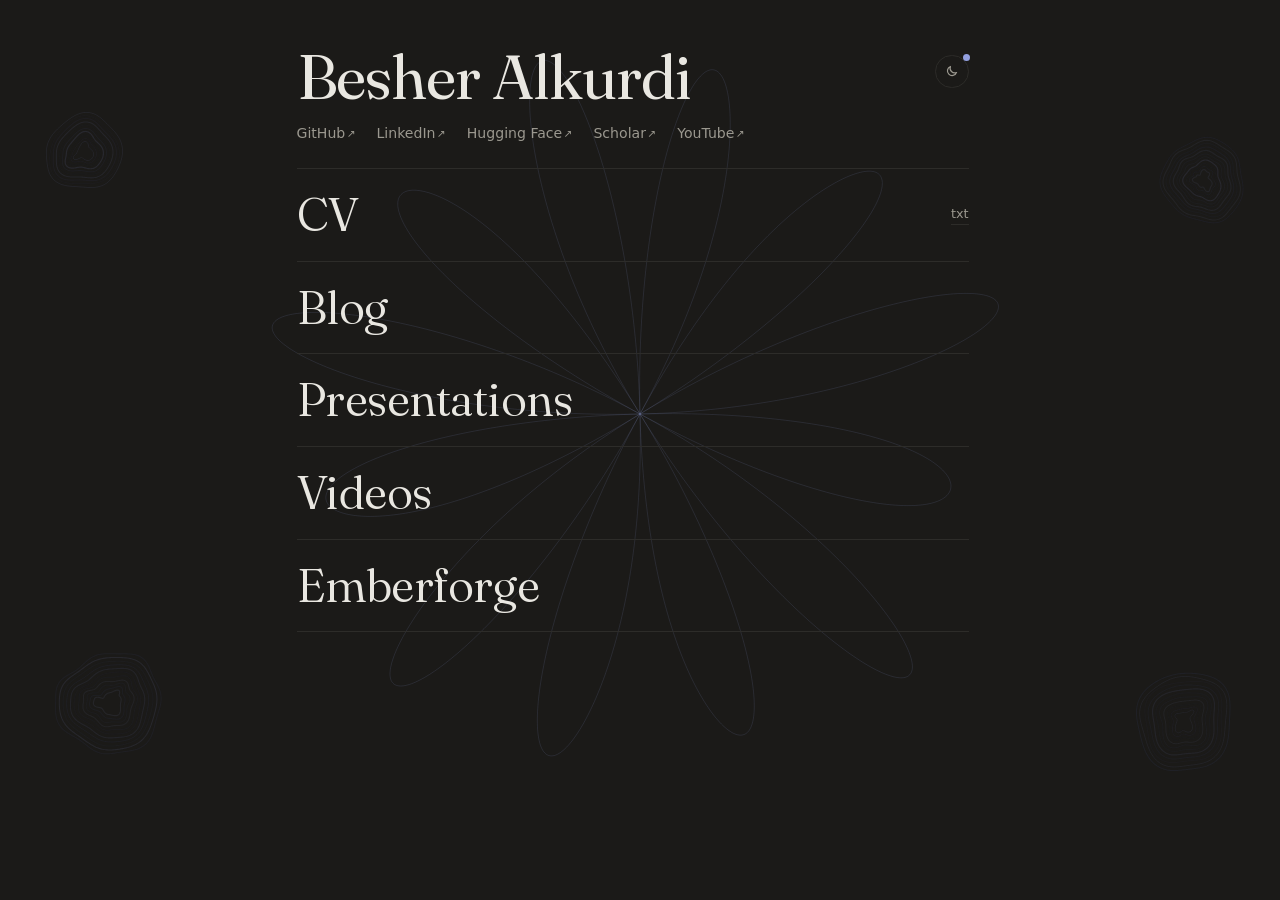
<file: index.html>
<!doctype html>
<html lang="en" dir="ltr">
<head>
<meta charset="utf-8">
<meta name="viewport" content="width=device-width, initial-scale=1">
<title>Besher Alkurdi</title>
<meta name="description" content="Besher Alkurdi, NLP research engineer. Blog, presentations, artifacts, videos, CV.">
<link rel="canonical" href="https://mrbesher.com/">
<meta property="og:title" content="Besher Alkurdi">
<meta property="og:description" content="NLP research engineer. Blog, presentations, artifacts, videos, CV.">
<meta property="og:type" content="website">
<meta property="og:url" content="https://mrbesher.com/">
<meta name="theme-color" content="#F7F6F3" id="meta-theme-color">
<link rel="preload" href="/assets/fonts/fraunces.woff2" as="font" type="font/woff2" crossorigin>
<link rel="stylesheet" href="/assets/main.css">
<script>
/* First-paint theme: manual override, else coarse solar elevation at Jyvaskyla. */
(function () {
  try {
    var r = document.documentElement;
    r.className += ' js';
    var t = null;
    var forced = location.search.match(/[?&]theme=(light|dark)/);
    if (forced) t = forced[1];
    if (!t) { try { t = localStorage.getItem('theme'); } catch (e) {} }
    var mode = t ? 'manual' : 'auto';
    if (!t) {
      var d = new Date();
      var doy = (d - Date.UTC(d.getUTCFullYear(), 0, 0)) / 864e5;
      var dec = -23.44 * Math.cos(2 * Math.PI * (doy + 10) / 365) * Math.PI / 180;
      var lat = 62.2426 * Math.PI / 180;
      var minsUTC = d.getUTCHours() * 60 + d.getUTCMinutes();
      var ha = (((minsUTC + 4 * 25.7473) % 1440) / 4 - 180) * Math.PI / 180;
      var el = Math.asin(Math.sin(lat) * Math.sin(dec) + Math.cos(lat) * Math.cos(dec) * Math.cos(ha));
      t = el > -0.02 ? 'light' : 'dark';
    }
    r.dataset.theme = t;
    r.dataset.themeMode = mode;
  } catch (e) {}
})();
</script>
</head>
<body>

<canvas class="bg-layer" id="bg-1" aria-hidden="true"></canvas>
<canvas class="bg-layer" id="bg-2" aria-hidden="true"></canvas>
<canvas class="flower-layer" id="garden" aria-hidden="true"></canvas>

<header class="masthead">
  <div class="id">
    <h1 class="name">Besher Alkurdi</h1>
    <p class="socials" aria-label="Elsewhere">
      <a href="https://github.com/mrbesher">GitHub<span class="arr">&#8599;</span></a>
      <a href="https://www.linkedin.com/in/mrbesher">LinkedIn<span class="arr">&#8599;</span></a>
      <a href="https://huggingface.co/mrbesher">Hugging Face<span class="arr">&#8599;</span></a>
      <a href="https://scholar.google.com/citations?user=TBLsDPEAAAAJ">Scholar<span class="arr">&#8599;</span></a>
      <a href="https://www.youtube.com/@besheralkurdi">YouTube<span class="arr">&#8599;</span></a>
    </p>
  </div>
  <div class="controls">
    <button id="theme-toggle" class="ctl" type="button" title="Theme. Follows Jyväskylä daylight; hold to re-sync.">
      <svg class="ic-sun" viewBox="0 0 16 16" width="14" height="14" aria-hidden="true"><circle cx="8" cy="8" r="3.2" fill="none" stroke="currentColor" stroke-width="1.4"/><path d="M8 1.2v1.8M8 13v1.8M1.2 8H3M13 8h1.8M3.2 3.2l1.3 1.3M11.5 11.5l1.3 1.3M12.8 3.2l-1.3 1.3M4.5 11.5l-1.3 1.3" stroke="currentColor" stroke-width="1.4" stroke-linecap="round"/></svg>
      <svg class="ic-moon" viewBox="0 0 16 16" width="14" height="14" aria-hidden="true"><path d="M13.2 9.8A5.4 5.4 0 0 1 6.2 2.8a5.4 5.4 0 1 0 7 7Z" fill="none" stroke="currentColor" stroke-width="1.4" stroke-linejoin="round"/></svg>
      <span class="auto-dot" aria-hidden="true"></span>
    </button>
  </div>
</header>

<main>
  <nav class="directory" aria-label="Site">
    <ol class="dir-list">
      <li>
        <span class="entry">
          <a class="word" href="/cv.pdf">CV</a>
          <span class="meta meta-links"><a href="/cv.txt">txt</a></span>
        </span>
      </li>
      <li>
        <a class="entry" href="/blog/">
          <span class="word">Blog</span>
        </a>
      </li>
      <li>
        <a class="entry" href="/presentations/">
          <span class="word">Presentations</span>
        </a>
      </li>
      <li>
        <a class="entry" href="/videos/">
          <span class="word">Videos</span>
        </a>
      </li>
      <li>
        <a class="entry" href="/emberforge/">
          <span class="word">Emberforge</span>
        </a>
      </li>
    </ol>
  </nav>
</main>

<script src="/assets/marbling.js" defer></script>
<script src="/assets/flower.js" defer></script>
<script src="/assets/main.js" defer></script>
</body>
</html>
</file>
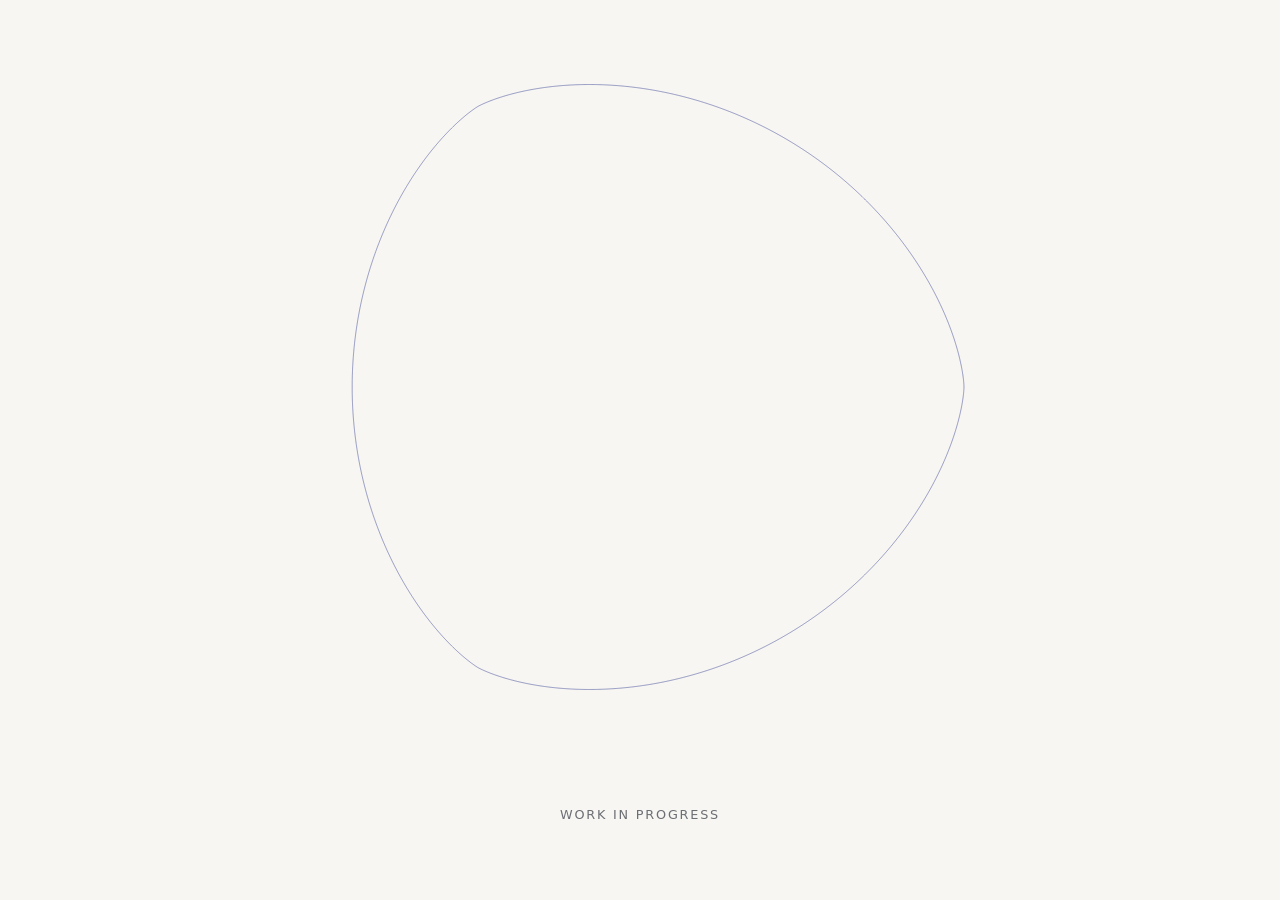
<file: blog/index.html>
<!doctype html>
<html lang="en">
<head>
<meta charset="utf-8">
<meta name="viewport" content="width=device-width, initial-scale=1">
<meta name="robots" content="noindex">
<title>Blog · Besher Alkurdi</title>
<link rel="preload" href="/assets/fonts/fraunces.woff2" as="font" type="font/woff2" crossorigin>
<link rel="stylesheet" href="/assets/wip.css?v=3">
</head>
<body>
<canvas class="wip-art" id="wip-art" aria-hidden="true"></canvas>
<main>
  <p>Work In Progress</p>
</main>
<script src="/assets/flower.js?v=2" defer></script>
<script src="/assets/wip.js?v=2" defer></script>
</body>
</html>
</file>
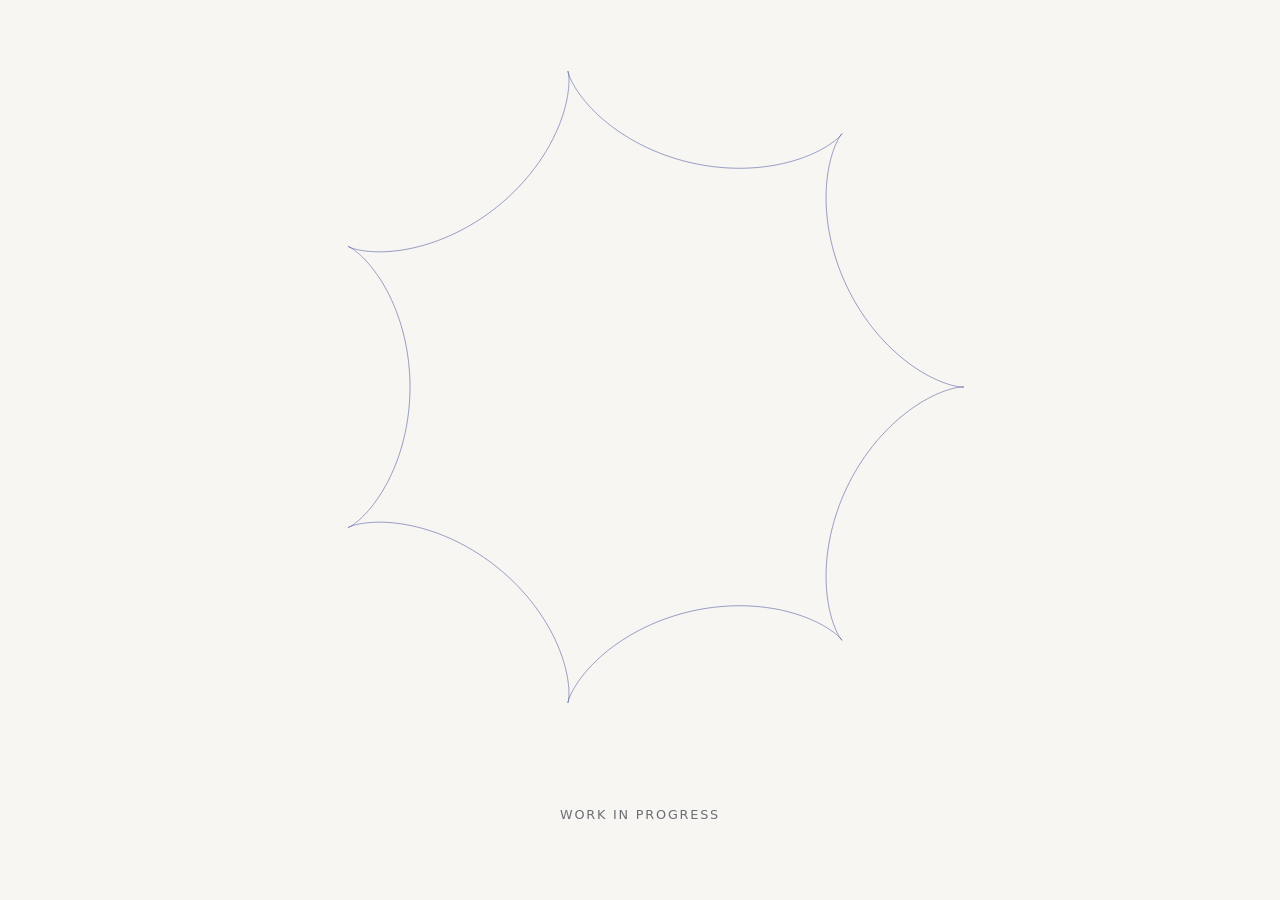
<file: presentations/index.html>
<!doctype html>
<html lang="en">
<head>
<meta charset="utf-8">
<meta name="viewport" content="width=device-width, initial-scale=1">
<meta name="robots" content="noindex">
<title>Presentations · Besher Alkurdi</title>
<link rel="preload" href="/assets/fonts/fraunces.woff2" as="font" type="font/woff2" crossorigin>
<link rel="stylesheet" href="/assets/wip.css?v=3">
</head>
<body>
<canvas class="wip-art" id="wip-art" aria-hidden="true"></canvas>
<main>
  <p>Work In Progress</p>
</main>
<script src="/assets/flower.js?v=2" defer></script>
<script src="/assets/wip.js?v=2" defer></script>
</body>
</html>
</file>
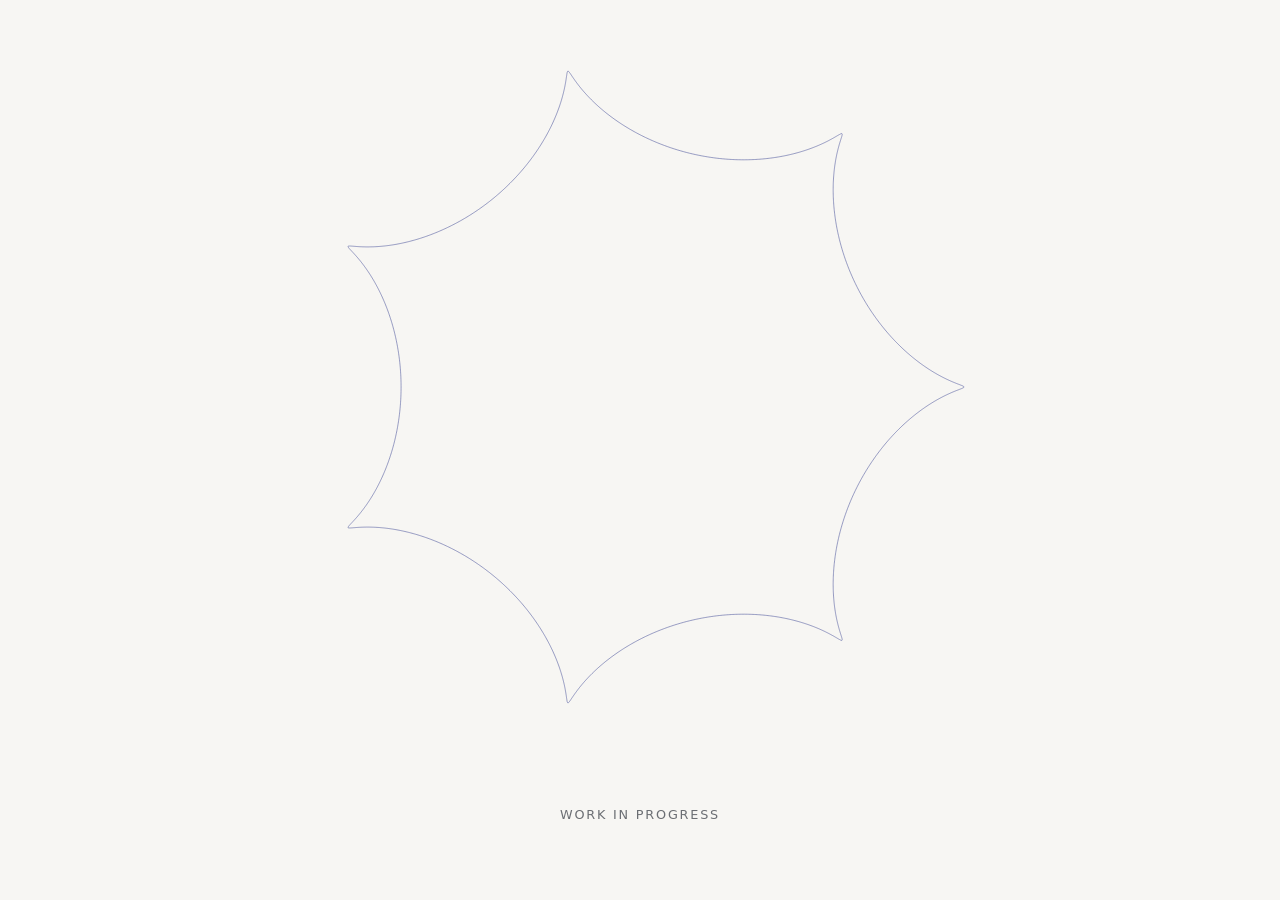
<file: videos/index.html>
<!doctype html>
<html lang="en">
<head>
<meta charset="utf-8">
<meta name="viewport" content="width=device-width, initial-scale=1">
<meta name="robots" content="noindex">
<title>Videos · Besher Alkurdi</title>
<link rel="preload" href="/assets/fonts/fraunces.woff2" as="font" type="font/woff2" crossorigin>
<link rel="stylesheet" href="/assets/wip.css?v=3">
</head>
<body>
<canvas class="wip-art" id="wip-art" aria-hidden="true"></canvas>
<main>
  <p>Work In Progress</p>
</main>
<script src="/assets/flower.js?v=2" defer></script>
<script src="/assets/wip.js?v=2" defer></script>
</body>
</html>
</file>
<file: assets/main.css>
/* mrbesher.com — Daylight
   linen (light) / slate (dark), Fraunces display, system sans UI */

@font-face {
  font-family: 'Fraunces';
  font-style: normal;
  font-weight: 300 700;
  font-display: swap;
  font-optical-sizing: auto;
  src: url('/assets/fonts/fraunces.woff2') format('woff2');
}

:root {
  --paper: #F7F6F3;
  --ink: #1A1B1E;
  --muted: #6B6E73;
  --hairline: #E4E2DC;
  --indigo: #2E3A8C;
  --ink1: #2E3A8C;
  --ink2: #5A6BB8;
  --ink3: #9AA4D8;
  --sel: rgba(46, 58, 140, 0.16);
  --gutter: max(5vw, calc(50% - 21rem));
  --ease-out: cubic-bezier(0.22, 0.9, 0.28, 1);
  color-scheme: light;
}

:root[data-theme='dark'] {
  --paper: #1B1A18;
  --ink: #E9E7E1;
  --muted: #9B988F;
  --hairline: #2D2C29;
  --indigo: #93A0E0;
  --ink1: #8B96D6;
  --ink2: #4A5490;
  --ink3: #323856;
  --sel: rgba(147, 160, 224, 0.22);
  color-scheme: dark;
}

@media (prefers-color-scheme: dark) {
  :root:not([data-theme]) {
    --paper: #1B1A18;
    --ink: #E9E7E1;
    --muted: #9B988F;
    --hairline: #2D2C29;
    --indigo: #93A0E0;
    --ink1: #8B96D6;
    --ink2: #4A5490;
    --ink3: #323856;
    --sel: rgba(147, 160, 224, 0.22);
    color-scheme: dark;
  }
}

* { box-sizing: border-box; }

html {
  -webkit-text-size-adjust: 100%;
  scrollbar-gutter: stable;
  background: var(--paper);
  transition: background-color 0.5s var(--ease-out);
}

body {
  margin: 0;
  min-height: 100vh;
  overflow-x: clip;
  isolation: isolate;
  background: transparent;
  color: var(--ink);
  font-family: system-ui, -apple-system, 'Segoe UI', Roboto, 'Noto Sans', sans-serif;
  font-size: 1rem;
  line-height: 1.55;
  transition: color 0.5s var(--ease-out);
}

.bg-layer, .flower-layer {
  position: fixed;
  inset: 0;
  width: 100%;
  height: 100%;
  pointer-events: none;
  opacity: 0;
  transform: translateZ(0);
}

.bg-layer {
  z-index: 0;
  transition: opacity 1.1s ease;
}

.bg-layer.on { opacity: 1; }

.flower-layer {
  z-index: 1;
  transition: opacity 1.6s ease;
}

.flower-layer.on { opacity: 1; }

html:not(.js) .bg-layer,
html:not(.js) .flower-layer { display: none; }

.masthead,
main {
  position: relative;
  z-index: 2;
}

::selection { background: var(--sel); }

a { color: inherit; }

button {
  font: inherit;
  color: inherit;
  background: none;
  border: none;
  cursor: pointer;
}

:focus-visible {
  outline: 2px solid var(--indigo);
  outline-offset: 3px;
  border-radius: 4px;
}

/* ---------- masthead ---------- */

.masthead {
  display: flex;
  justify-content: space-between;
  align-items: flex-start;
  gap: 1.5rem;
  padding-inline: var(--gutter);
  padding-block-start: clamp(2rem, 5vh, 3rem);
  padding-block-end: clamp(1rem, 2.5vh, 1.5rem);
}

.name {
  margin: 0;
  font-family: 'Fraunces', Georgia, 'Times New Roman', serif;
  font-size: clamp(2.5rem, 6.5vw, 3.9rem);
  font-variation-settings: 'wght' 390;
  letter-spacing: -0.018em;
  line-height: 1.04;
}

.controls {
  display: flex;
  gap: 0.45rem;
  padding-block-start: 0.6rem;
  flex-shrink: 0;
}

.ctl {
  position: relative;
  display: inline-flex;
  align-items: center;
  justify-content: center;
  min-width: 2.1rem;
  height: 2.1rem;
  padding-inline: 0.65em;
  border: 1px solid var(--hairline);
  border-radius: 999px;
  font-size: 0.82rem;
  color: var(--muted);
  transition: color 0.25s var(--ease-out), border-color 0.25s var(--ease-out);
}

.ctl:hover { color: var(--ink); border-color: var(--muted); }

#theme-toggle .ic-moon { display: none; }
:root[data-theme='dark'] #theme-toggle .ic-sun { display: none; }
:root[data-theme='dark'] #theme-toggle .ic-moon { display: block; }
@media (prefers-color-scheme: dark) {
  :root:not([data-theme]) #theme-toggle .ic-sun { display: none; }
  :root:not([data-theme]) #theme-toggle .ic-moon { display: block; }
}

.auto-dot {
  position: absolute;
  inset-block-start: -2px;
  inset-inline-end: -2px;
  width: 7px; height: 7px;
  border-radius: 50%;
  background: var(--indigo);
  opacity: 0;
  transition: opacity 0.3s var(--ease-out);
}

:root[data-theme-mode='auto'] .auto-dot { opacity: 1; }

/* ---------- directory ---------- */

main { padding-inline: var(--gutter); }

.dir-list {
  list-style: none;
  margin: 0;
  padding: 0;
}

.dir-list li { border-block-start: 1px solid var(--hairline); }
.dir-list li:last-child { border-block-end: 1px solid var(--hairline); }

.entry {
  display: grid;
  grid-template-columns: 1fr auto;
  column-gap: 1.25rem;
  align-items: baseline;
  padding-block: clamp(0.85rem, 2.2vh, 1.2rem);
  text-decoration: none;
}

.word {
  grid-column: 1;
  grid-row: 1;
  display: inline-block;
  font-family: 'Fraunces', Georgia, serif;
  font-size: clamp(2rem, 5.2vw, 2.9rem);
  font-variation-settings: 'wght' 340;
  letter-spacing: -0.01em;
  line-height: 1.15;
  color: inherit;
  text-decoration: none;
  transition:
    font-variation-settings 0.45s var(--ease-out),
    transform 0.45s var(--ease-out),
    color 0.45s var(--ease-out);
}

a.entry:hover .word,
a.entry:focus-visible .word,
.entry:hover .word {
  font-variation-settings: 'wght' 560;
  transform: translateX(0.16em);
}

a.entry:hover .word { color: var(--indigo); }

.meta {
  grid-column: 2;
  grid-row: 1;
  align-self: center;
  font-size: 0.8rem;
  color: var(--muted);
  font-variant-numeric: tabular-nums;
  text-align: end;
  white-space: nowrap;
}

.meta-links { display: flex; gap: 0.8rem; }

.meta-links a {
  color: var(--muted);
  text-decoration: none;
  border-block-end: 1px solid var(--hairline);
  transition: color 0.25s var(--ease-out), border-color 0.25s var(--ease-out);
}

.meta-links a:hover { color: var(--indigo); border-color: var(--indigo); }

/* ---------- socials ---------- */

.socials {
  display: flex;
  flex-wrap: wrap;
  gap: 0.4rem 1.3rem;
  margin: 0.85rem 0 0;
  font-size: 0.88rem;
}

.socials a {
  color: var(--muted);
  text-decoration: none;
  transition: color 0.25s var(--ease-out);
}

.socials a:hover { color: var(--indigo); }

.socials .arr {
  display: inline-block;
  font-size: 0.75em;
  margin-inline-start: 0.15em;
  transform: translateY(-0.1em);
  transition: transform 0.3s var(--ease-out);
}

.socials a:hover .arr { transform: translate(0.12em, -0.22em); }

/* ---------- reduced motion ---------- */

@media (prefers-reduced-motion: reduce) {
  *, *::before, *::after {
    transition-duration: 0.01ms !important;
    animation-duration: 0.01ms !important;
    animation-iteration-count: 1 !important;
  }
}
</file>
<file: assets/wip.css>
@font-face {
  font-family: 'Fraunces';
  font-style: normal;
  font-weight: 300 700;
  font-display: swap;
  src: url('/assets/fonts/fraunces.woff2') format('woff2');
}

:root {
  --paper: #F7F6F3;
  --ink: #1A1B1E;
  --muted: #6B6E73;
  --indigo: #2E3A8C;
  color-scheme: light;
}

@media (prefers-color-scheme: dark) {
  :root {
    --paper: #1B1A18;
    --ink: #E9E7E1;
    --muted: #9B988F;
    --indigo: #93A0E0;
    color-scheme: dark;
  }
}

* { box-sizing: border-box; }

html, body { min-height: 100%; }

body {
  margin: 0;
  overflow: hidden;
  isolation: isolate;
  background: var(--paper);
  color: var(--ink);
}

.wip-art {
  position: fixed;
  inset: 0;
  width: 100%;
  height: 100%;
  z-index: 0;
  pointer-events: none;
}

main {
  position: fixed;
  inset: 0;
  z-index: 1;
  pointer-events: none;
}

p {
  position: absolute;
  inset-inline-start: 50%;
  inset-block-start: calc(var(--garden-bottom, 72vh) + 6rem);
  transform: translateX(-50%);
  margin: 0;
  font-family: system-ui, -apple-system, 'Segoe UI', sans-serif;
  font-size: 0.8rem;
  letter-spacing: 0.14em;
  text-transform: uppercase;
  color: var(--muted);
  white-space: nowrap;
}

@media (prefers-reduced-motion: reduce) {
  *, *::before, *::after { animation: none !important; transition: none !important; }
}
</file>
